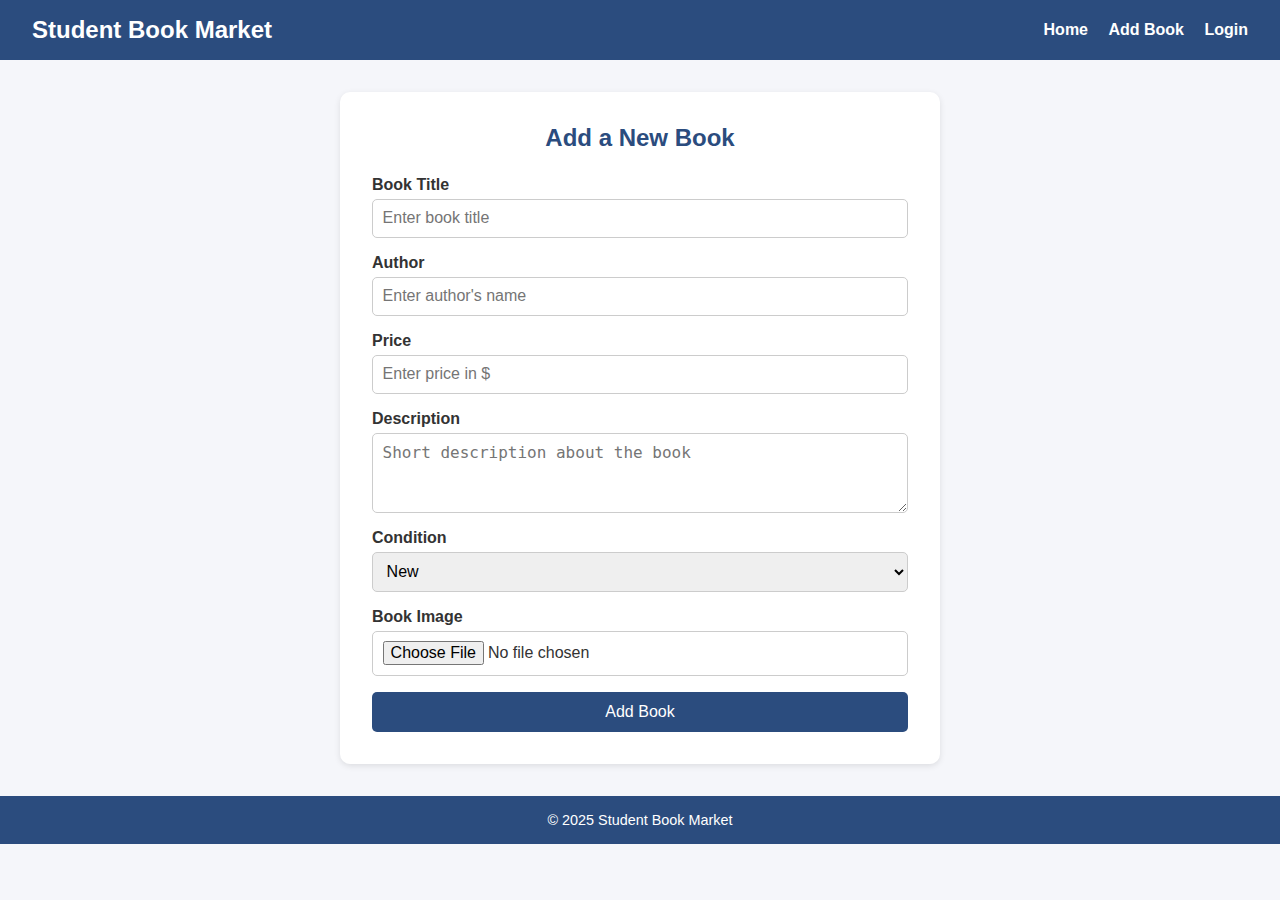
<file: AddBook.html>
<!DOCTYPE html>
<html lang="en">
<head>
  <meta charset="UTF-8">
  <meta name="viewport" content="width=device-width, initial-scale=1.0">
  <title>Add Book | Student Book Market</title>
  <link rel="stylesheet" href="style.css">
</head>
<body>

  <header>
    <h1>Student Book Market</h1>
    <nav>
      <a href="index.html">Home</a>
      <a href="AddBook.html">Add Book</a>
      <a href="LogIn.html">Login</a>
    </nav>
  </header>

  <section id="add-book">
    <h2>Add a New Book</h2>

    <form id="book-form">
      <label>Book Title</label>
      <input type="text" placeholder="Enter book title" required>

      <label>Author</label>
      <input type="text" placeholder="Enter author's name" required>

      <label>Price</label>
      <input type="number" placeholder="Enter price in $" required>

      <label>Description</label>
      <textarea placeholder="Short description about the book"></textarea>

      <label>Condition</label>
      <select>
        <option>New</option>
        <option>Used - Like New</option>
        <option>Used - Good</option>
        <option>Used - Fair</option>
      </select>

      <label>Book Image</label>
      <input type="file" accept="image/*">

      <button type="submit">Add Book</button>
    </form>
  </section>

  <footer>
    <p>© 2025 Student Book Market</p>
  </footer>

</body>
</html>
</file>
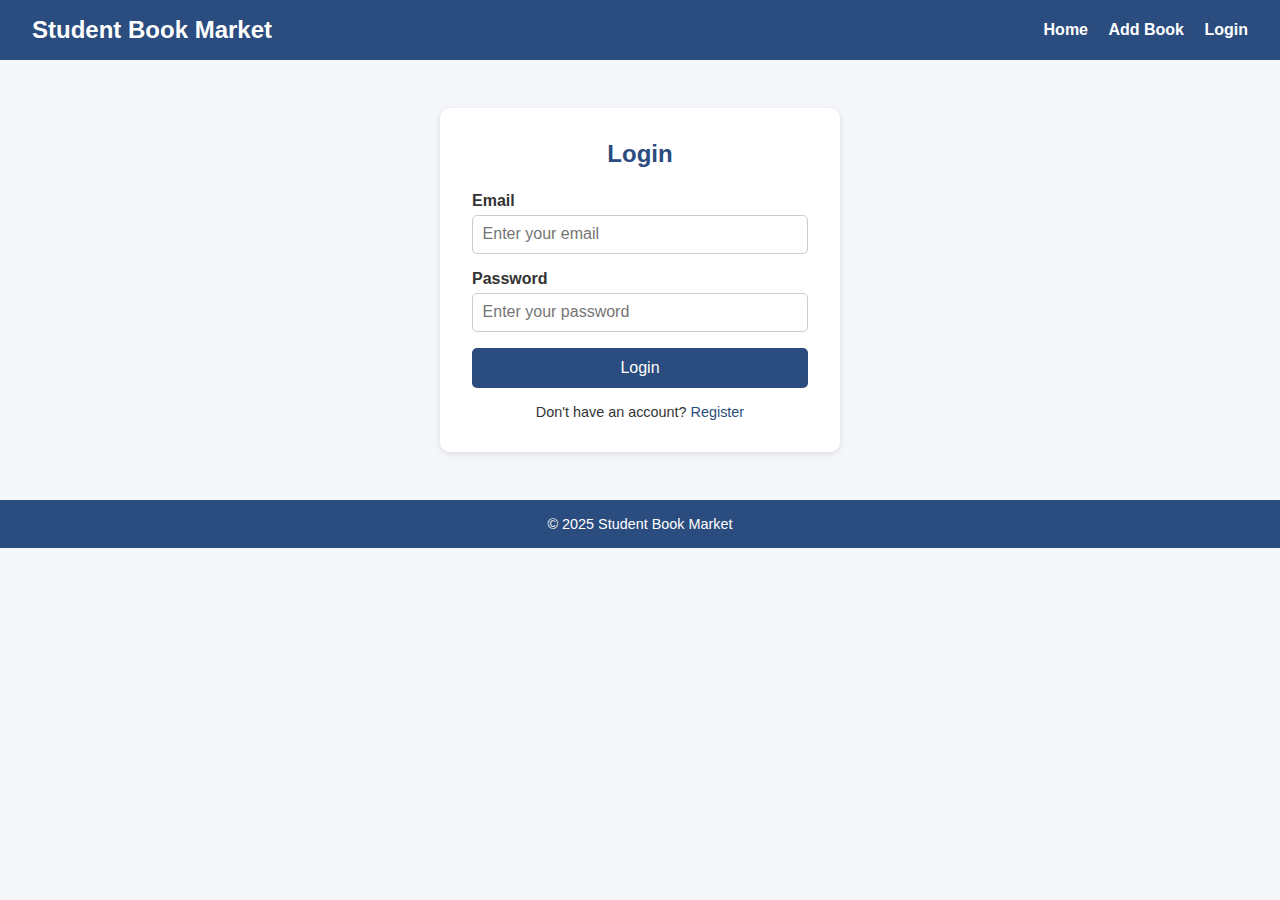
<file: LogIn.html>
<!DOCTYPE html>
<html lang="en">
<head>
  <meta charset="UTF-8">
  <meta name="viewport" content="width=device-width, initial-scale=1.0">
  <title>Login | Student Book Market</title>
  <link rel="stylesheet" href="style.css">
</head>
<body>

  <header>
    <h1>Student Book Market</h1>
    <nav>
      <a href="index.html">Home</a>
      <a href="AddBook.html">Add Book</a>
      <a href="login.html">Login</a>
    </nav>
  </header>

  <section id="login">
    <h2>Login</h2>

    <form id="login-form">
      <label>Email</label>
      <input type="email" placeholder="Enter your email" required>

      <label>Password</label>
      <input type="password" placeholder="Enter your password" required>

      <button type="submit">Login</button>

      <p>Don't have an account? <a href="#">Register</a></p>
    </form>
  </section>

  <footer>
    <p>© 2025 Student Book Market</p>
  </footer>

</body>
</html>
</file>
<file: style.css>
/* ========================================
   🌍 GLOBAL STYLES
   ======================================== */
* {
  margin: 0;
  padding: 0;
  box-sizing: border-box;
}

body {
  font-family: Arial, sans-serif;
  background-color: #f5f6fa;
  color: #333;
}

/* ========================================
   🧭 HEADER & NAVBAR
   ======================================== */
header {
  background-color: #2b4c7e;
  color: white;
  padding: 1rem 2rem;
  display: flex;
  justify-content: space-between;
  align-items: center;
}

header h1 {
  font-size: 1.5rem;
}

nav a {
  color: white;
  text-decoration: none;
  margin-left: 1rem;
  font-weight: bold;
}

nav a:hover {
  text-decoration: underline;
}

/* ========================================
   🔍 HOMEPAGE (BOOK LIST + SEARCH)
   ======================================== */
#search {
  display: flex;
  justify-content: center;
  align-items: center;
  padding: 1.5rem;
  background-color: white;
}

#search input {
  width: 300px;
  padding: 0.5rem;
  border: 1px solid #ccc;
  border-radius: 4px 0 0 4px;
  outline: none;
}

#search button {
  padding: 0.55rem 1rem;
  background-color: #2b4c7e;
  color: white;
  border: none;
  border-radius: 0 4px 4px 0;
  cursor: pointer;
}

#search button:hover {
  background-color: #203b63;
}

#book-list {
  display: grid;
  grid-template-columns: repeat(auto-fit, minmax(200px, 1fr));
  gap: 1.5rem;
  padding: 2rem;
}

.book-card {
  background-color: white;
  border-radius: 8px;
  padding: 1rem;
  text-align: center;
  box-shadow: 0 2px 5px rgba(0,0,0,0.1);
  transition: transform 0.2s;
}

.book-card:hover {
  transform: translateY(-5px);
}

.book-card img {
  width: 100%;
  height: 250px;
  object-fit: cover;
  border-radius: 5px;
}

.book-card h3 {
  margin-top: 0.5rem;
  color: #2b4c7e;
}

/* ========================================
   📘 ADD BOOK PAGE
   ======================================== */
#add-book {
  max-width: 600px;
  margin: 2rem auto;
  background-color: white;
  padding: 2rem;
  border-radius: 10px;
  box-shadow: 0 2px 6px rgba(0, 0, 0, 0.1);
}

#add-book h2 {
  text-align: center;
  color: #2b4c7e;
  margin-bottom: 1.5rem;
}

#book-form {
  display: flex;
  flex-direction: column;
}

#book-form label {
  margin-bottom: 0.3rem;
  font-weight: bold;
  color: #333;
}

#book-form input,
#book-form textarea,
#book-form select {
  padding: 0.6rem;
  margin-bottom: 1rem;
  border: 1px solid #ccc;
  border-radius: 5px;
  font-size: 1rem;
}

#book-form textarea {
  resize: vertical;
  min-height: 80px;
}

#book-form button {
  background-color: #2b4c7e;
  color: white;
  padding: 0.7rem;
  border: none;
  border-radius: 5px;
  cursor: pointer;
  font-size: 1rem;
  transition: background-color 0.2s;
}

#book-form button:hover {
  background-color: #203b63;
}
/* ========================================
   🔐 LOGIN PAGE
   ======================================== */
#login {
  max-width: 400px;
  margin: 3rem auto;
  background-color: white;
  padding: 2rem;
  border-radius: 10px;
  box-shadow: 0 2px 6px rgba(0, 0, 0, 0.1);
  text-align: center;
}

#login h2 {
  color: #2b4c7e;
  margin-bottom: 1.5rem;
}

#login-form {
  display: flex;
  flex-direction: column;
}

#login-form label {
  text-align: left;
  margin-bottom: 0.3rem;
  font-weight: bold;
  color: #333;
}

#login-form input {
  padding: 0.6rem;
  margin-bottom: 1rem;
  border: 1px solid #ccc;
  border-radius: 5px;
  font-size: 1rem;
}

#login-form button {
  background-color: #2b4c7e;
  color: white;
  padding: 0.7rem;
  border: none;
  border-radius: 5px;
  cursor: pointer;
  font-size: 1rem;
  transition: background-color 0.2s;
}

#login-form button:hover {
  background-color: #203b63;
}

#login-form p {
  margin-top: 1rem;
  font-size: 0.9rem;
}

#login-form a {
  color: #2b4c7e;
  text-decoration: none;
}

#login-form a:hover {
  text-decoration: underline;
}

/* ========================================
   ⚓ FOOTER
   ======================================== */
footer {
  background-color: #2b4c7e;
  color: white;
  text-align: center;
  padding: 1rem;
  font-size: 0.9rem;
}

footer a {
  color: #bcd0ff;
  text-decoration: none;
}

footer a:hover {
  text-decoration: underline;
}
</file>
